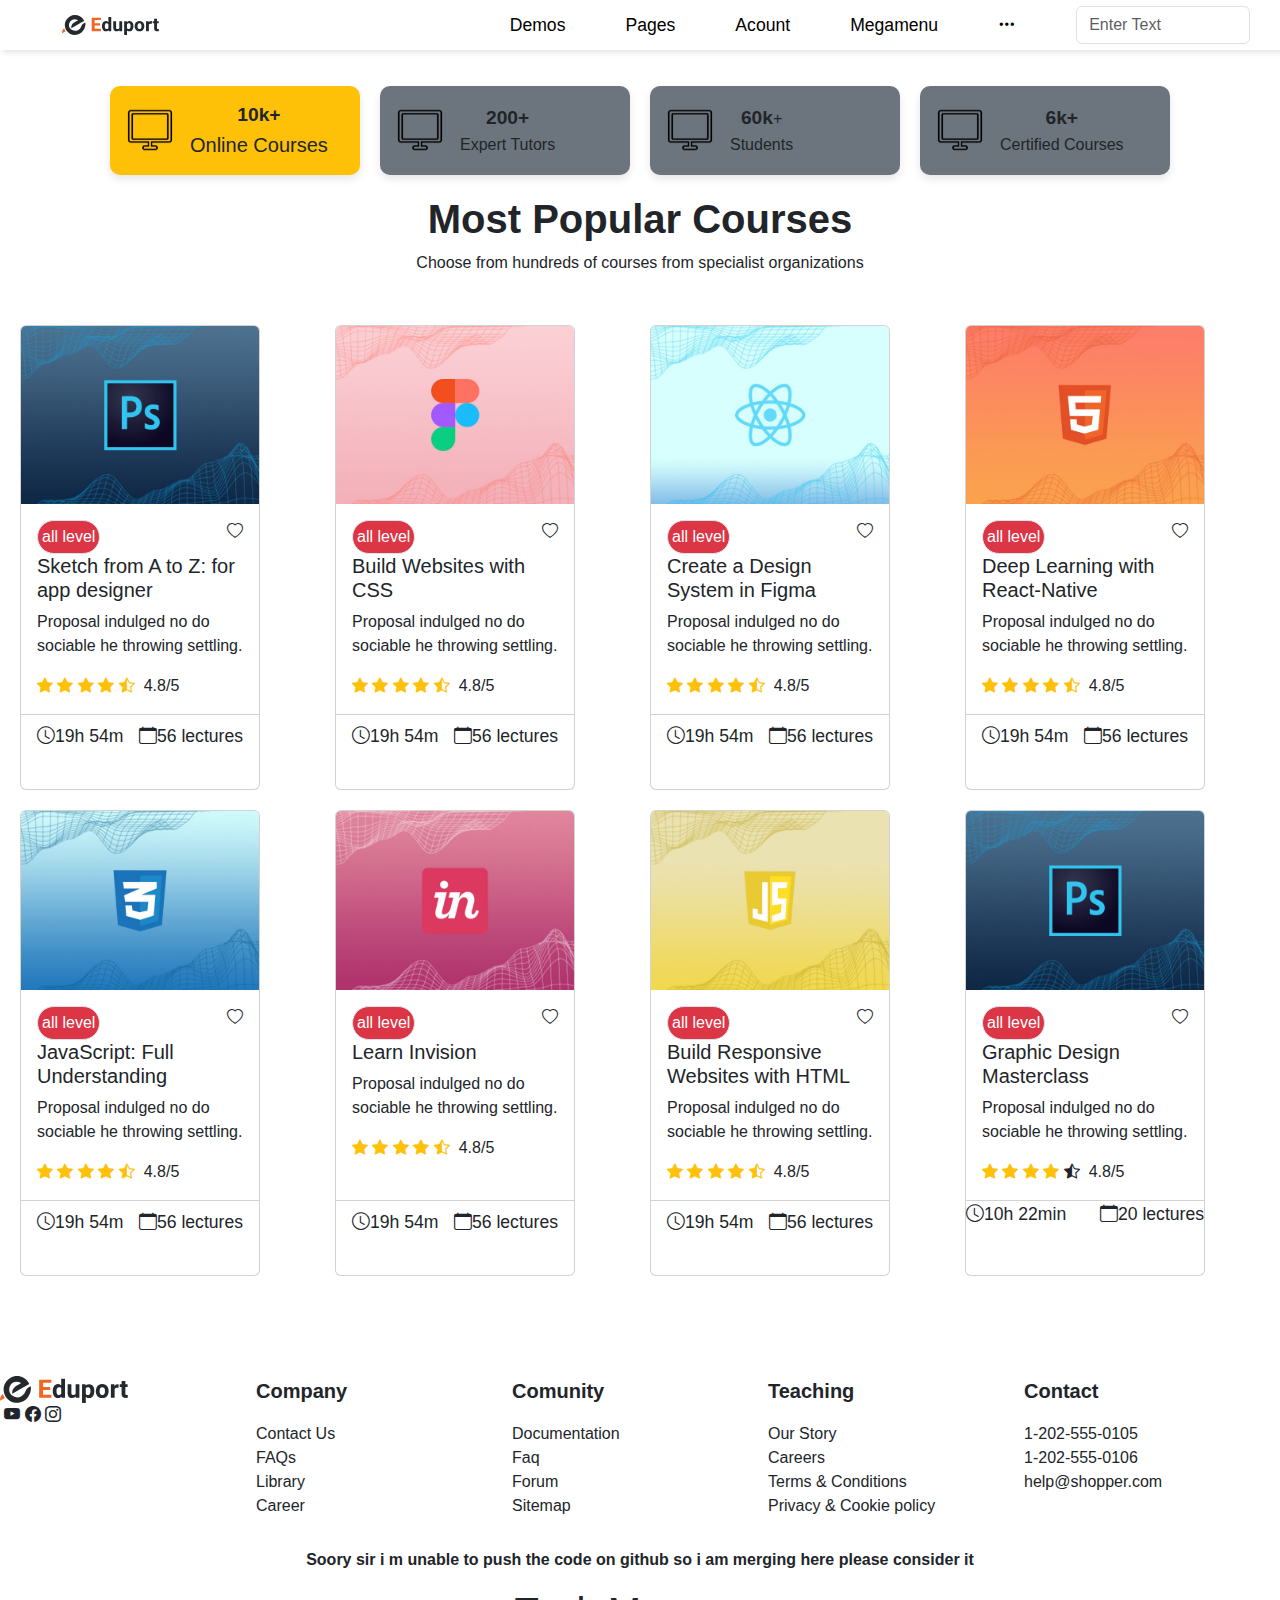
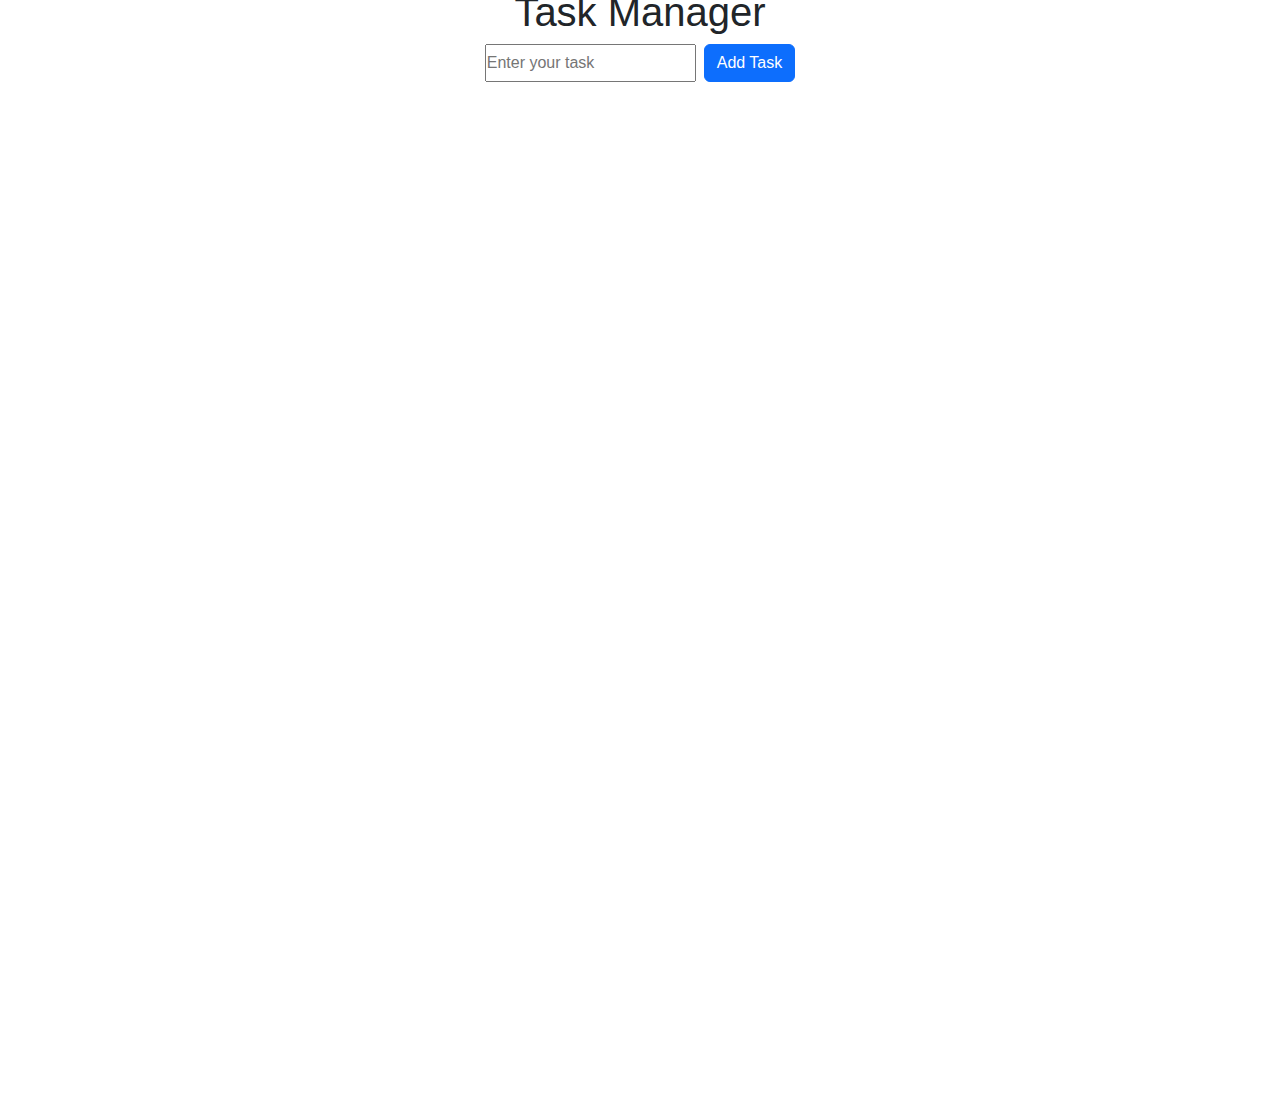
<file: index.html>
<!DOCTYPE html>
<html lang="en">
<head>
    <meta charset="UTF-8">
    <meta name="viewport" content="width=device-width, initial-scale=1.0">
    <title>Document</title>
    <link href="https://cdn.jsdelivr.net/npm/bootstrap@5.3.3/dist/css/bootstrap.min.css" rel="stylesheet">
    <link rel="stylesheet" href="https://cdn.jsdelivr.net/npm/bootstrap-icons@1.11.3/font/bootstrap-icons.min.css">
    <link rel="stylesheet" href="src/style/style1.css">
    <script src="https://cdn.jsdelivr.net/npm/bootstrap@5.3.3/dist/js/bootstrap.bundle.min.js" integrity="sha384-YvpcrYf0tY3lHB60NNkmXc5s9fDVZLESaAA55NDzOxhy9GkcIdslK1eN7N6jIeHz" crossorigin="anonymous"></script>
</head>
<body>
    <nav>
        <ul class="sidebar">
            <li onclick="siderbarHide()"><a href="#" class="bi bi-x-lg"></a></li>
            <li><a href="#">Amazon</a></li>
            <li><a href="#">Demos</a></li>
            <li><a href="#">Pages</a></li>
            <li><a href="#">Acount</a></li>
            <li><a href="#">Megamenu</a></li>
            <li><a href="#" class="bi bi-three-dots"></a></li>
            <li><a href="#"><input type="search" name="" id="" placeholder="Enter Text" class="form-control"></a></li>
        </ul>

        <ul>
            
            <li class="brand-name"><a href="#">
                <img src="public/image/logo.svg" alt="" class="w-25">
            </a></li>
            <li class="data"><a href="#">Demos</a></li>
            <li class="data"><a href="#">Pages</a></li>
            <li class="data"><a href="#">Acount</a></li>
            <li class="data"><a href="#">Megamenu</a></li>
            <li class="data"><a href="#" class="bi bi-three-dots"></a></li>
            <li class="data"><a href="#"><input type="search" name="" id="" placeholder="Enter Text" class="form-control"></a></li>
            <li onclick=sidebarMenu()><a href="#" class="bi bi-list"></a></li>
        </ul>
    </nav>

    <section class="article">

        <div class="bg-warning box">
             <div>
                <img src="public/image/free-computer-icon-956-thumb.png" alt="" >
             </div>
             <div>
                <strong>10k+</strong><br><span class="fs-5">Online Courses</span>
             </div>
        </div>
        
        
        <div class="bg-secondary box">
             <div>
                <img src="public/image/free-computer-icon-956-thumb.png" alt="" >
             </div>
             <div>
                <strong>200+</strong><br>Expert Tutors
             </div>
        </div>

        <div class="bg-secondary box">
             <div>
                <img src="public/image/free-computer-icon-956-thumb.png" alt="" >
             </div>
             <div>
                <strong>60k</strong>+<br>Students 
             </div>
        </div>

        <div class="bg-secondary box">
             <div>
                <img src="public/image/free-computer-icon-956-thumb.png" alt="" >
             </div>
             <div>
                <strong>6k+</strong><br>Certified Courses
             </div>
        </div>

    </section>

      <h1 class="text-center fw-bold">Most Popular Courses</h1>
      <div class="text-center">Choose from hundreds of courses from specialist organizations</div>

      <section class="carddata">
         <!-- 1 card -->

         <div class="card card1" style="width: 15rem; height: auto;">
            <img src="public/image/cardimg1.jpg" class="card-img-top" alt="...">
            <div class="card-body">
                  <div class=" d-flex justify-content-between ">
                        <div class=" bg-danger text-white border rounded-5 p-1 fs-6">
                              all level
                        </div>
                        <div class=" bi bi-heart align-items-end"></div>
                  </div>
              <h5 class="card-title">Sketch from A to Z: for app designer</h5>
              <p class="card-text">Proposal indulged no do sociable he throwing settling.</p>
              <div>
                  <span class=" bi bi-star-fill text-warning "></span>
                  <span class=" bi bi-star-fill text-warning"></span>
                  <span class=" bi bi-star-fill text-warning"></span>
                  <span class=" bi bi-star-fill text-warning"></span>
                  <span class=" bi  bi-star-half text-warning"></span>&nbsp; 4.8/5
              </div>
            </div>
            <ul class="list-group list-group-flush">
              <li class="list-group-item d-flex justify-content-between">
                  <span class=" bi bi-clock">19h 54m</span>
                  <span class=" bi bi-calendar">56 lectures</span>
            </li>
            </ul>
          </div>

<!-- 2nd  -->
<div class="card" style="width: 15rem; height: auto;">
    <img src="public/image/card3.jpg" class="card-img-top" alt="...">
    <div class="card-body">
          <div class=" d-flex justify-content-between ">
                <div class=" bg-danger text-white border rounded-5 p-1 fs-6">
                      all level
                </div>
                <div class=" bi bi-heart align-items-end"></div>
          </div>
      <h5 class="card-title">Build Websites with CSS</h5>
      <p class="card-text">Proposal indulged no do sociable he throwing settling.</p>
      <div>
          <span class=" bi bi-star-fill text-warning "></span>
          <span class=" bi bi-star-fill text-warning"></span>
          <span class=" bi bi-star-fill text-warning"></span>
          <span class=" bi bi-star-fill text-warning"></span>
          <span class=" bi  bi-star-half text-warning"></span>&nbsp; 4.8/5
      </div>
    </div>
    <ul class="list-group list-group-flush">
      <li class="list-group-item d-flex justify-content-between">
          <span class=" bi bi-clock">19h 54m</span>
          <span class=" bi bi-calendar">56 lectures</span>
    </li>
    </ul>
          </div>

<!-- 3rd -->

<div class="card" style="width: 15rem; height: auto;">
    <img src="public/image/card4.jpg" class="card-img-top" alt="...">
    <div class="card-body">
          <div class=" d-flex justify-content-between ">
                <div class=" bg-danger text-white border rounded-5 p-1 fs-6">
                      all level
                </div>
                <div class=" bi bi-heart align-items-end"></div>
          </div>
      <h5 class="card-title">Create a Design System in Figma</h5>
      <p class="card-text">Proposal indulged no do sociable he throwing settling.</p>
      <div>
          <span class=" bi bi-star-fill text-warning "></span>
          <span class=" bi bi-star-fill text-warning"></span>
          <span class=" bi bi-star-fill text-warning"></span>
          <span class=" bi bi-star-fill text-warning"></span>
          <span class=" bi  bi-star-half text-warning"></span>&nbsp; 4.8/5
      </div>
    </div>
    <ul class="list-group list-group-flush">
      <li class="list-group-item d-flex justify-content-between">
          <span class=" bi bi-clock">19h 54m</span>
          <span class=" bi bi-calendar">56 lectures</span>
    </li>
    </ul>
          </div>

<!-- 4th -->


<div class="card" style="width: 15rem; height: auto;">
    <img src="public/image/card5.jpg" class="card-img-top" alt="...">
    <div class="card-body">
          <div class=" d-flex justify-content-between ">
                <div class=" bg-danger text-white border rounded-5 p-1 fs-6">
                      all level
                </div>
                <div class=" bi bi-heart align-items-end"></div>
          </div>
      <h5 class="card-title">Deep Learning with React-Native</h5>
      <p class="card-text">Proposal indulged no do sociable he throwing settling.</p>
      <div>
          <span class=" bi bi-star-fill text-warning "></span>
          <span class=" bi bi-star-fill text-warning"></span>
          <span class=" bi bi-star-fill text-warning"></span>
          <span class=" bi bi-star-fill text-warning"></span>
          <span class=" bi  bi-star-half text-warning"></span>&nbsp; 4.8/5
      </div>
    </div>
    <ul class="list-group list-group-flush">
      <li class="list-group-item d-flex justify-content-between">
          <span class=" bi bi-clock">19h 54m</span>
          <span class=" bi bi-calendar">56 lectures</span>
    </li>
    </ul>
          </div>

<!-- 5th -->

<div class="card" style="width: 15rem; height: auto;">
    <img src="public/image/card6.jpg" class="card-img-top" alt="...">
    <div class="card-body">
          <div class=" d-flex justify-content-between ">
                <div class=" bg-danger text-white border rounded-5 p-1 fs-6">
                      all level
                </div>
                <div class=" bi bi-heart align-items-end"></div>
          </div>
      <h5 class="card-title">JavaScript: Full Understanding</h5>
      <p class="card-text">Proposal indulged no do sociable he throwing settling.</p>
      <div>
          <span class=" bi bi-star-fill text-warning "></span>
          <span class=" bi bi-star-fill text-warning"></span>
          <span class=" bi bi-star-fill text-warning"></span>
          <span class=" bi bi-star-fill text-warning"></span>
          <span class=" bi  bi-star-half text-warning"></span>&nbsp; 4.8/5
      </div>
    </div>
    <ul class="list-group list-group-flush">
      <li class="list-group-item d-flex justify-content-between">
          <span class=" bi bi-clock">19h 54m</span>
          <span class=" bi bi-calendar">56 lectures</span>
    </li>
    </ul>
          </div>

<!-- 6th -->

<div class="card" style="width: 15rem; height: auto;">
    <img src="public/image/card7.jpg" class="card-img-top" alt="...">
    <div class="card-body">
          <div class=" d-flex justify-content-between ">
                <div class=" bg-danger text-white border rounded-5 p-1 fs-6">
                      all level
                </div>
                <div class=" bi bi-heart align-items-end"></div>
          </div>
      <h5 class="card-title">Learn Invision</h5>
      <p class="card-text">Proposal indulged no do sociable he throwing settling.</p>
      <div>
          <span class=" bi bi-star-fill text-warning "></span>
          <span class=" bi bi-star-fill text-warning"></span>
          <span class=" bi bi-star-fill text-warning"></span>
          <span class=" bi bi-star-fill text-warning"></span>
          <span class=" bi  bi-star-half text-warning"></span>&nbsp; 4.8/5
      </div>
    </div>
    <ul class="list-group list-group-flush">
      <li class="list-group-item d-flex justify-content-between">
          <span class=" bi bi-clock">19h 54m</span>
          <span class=" bi bi-calendar">56 lectures</span>
    </li>
    </ul>
          </div>

<!-- 7th -->

<div class="card" style="width: 15rem; height: auto;">
    <img src="public/image/card9.jpg" class="card-img-top" alt="...">
    <div class="card-body">
          <div class=" d-flex justify-content-between ">
                <div class=" bg-danger text-white border rounded-5 p-1 fs-6">
                      all level
                </div>
                <div class=" bi bi-heart align-items-end"></div>
          </div>
      <h5 class="card-title">Build Responsive Websites with HTML</h5>
      <p class="card-text">Proposal indulged no do sociable he throwing settling.</p>
      <div>
          <span class=" bi bi-star-fill text-warning "></span>
          <span class=" bi bi-star-fill text-warning"></span>
          <span class=" bi bi-star-fill text-warning"></span>
          <span class=" bi bi-star-fill text-warning"></span>
          <span class=" bi  bi-star-half text-warning"></span>&nbsp; 4.8/5
      </div>
    </div>
    <ul class="list-group list-group-flush">
      <li class="list-group-item d-flex justify-content-between">
          <span class=" bi bi-clock">19h 54m</span>
          <span class=" bi bi-calendar">56 lectures</span>
    </li>
    </ul>
          </div>

<!-- 8th -->

<div class="card" style="width: 15rem; height: auto;">
    <img src="public/image/cardimg1.jpg" class="card-img-top" alt="...">
    <div class="card-body">
          <div class=" d-flex justify-content-between ">
                <div class=" bg-danger text-white border rounded-5 p-1 fs-6">
                      all level
                </div>
                <div class=" bi bi-heart align-items-end"></div>
          </div>
      <h5 class="card-title">Graphic Design Masterclass</h5>
      <p class="card-text">Proposal indulged no do sociable he throwing settling.</p>
      <div>
          <span class=" bi bi-star-fill text-warning "></span>
          <span class=" bi bi-star-fill text-warning"></span>
          <span class=" bi bi-star-fill text-warning"></span>
          <span class=" bi bi-star-fill text-warning"></span>
          <span class=" bi  bi-star-half"></span>&nbsp; 4.8/5
      </div>
    </div>
    <ul class="list-group list-group-flush">
      <li class=" d-flex justify-content-between">
          <span class=" bi bi-clock">10h 22min</span>
          <span class=" bi bi-calendar">20 lectures</span>
    </li>
    </ul>
          </div>
    
      </section>



      <footer>
        <div class="footer1">
            <div><img src="public/image/logo.svg" alt="" class="w-50"></div>
            <span class="bi bi-Facebook d-inline-block " ></span>
            <span class="bi bi-youtube  d-inline"></span>
            <span class="bi bi-facebook  d-inline"></span>
            <span class="bi bi-instagram  d-inline"></span>

        </div>


        <div>
            <div class="fw-bold fs-5 mb-3">Company</div>
            <span>Contact Us</span>
            <span>FAQs</span>
            <span>Library</span>
            <span>Career</span>
        </div>
       

        <div class="footer3">
            <div class="fw-bold fs-5 mb-3">Comunity</div>
            <span>Documentation</span>
            <span>Faq</span>
            <span>Forum</span>
            <span>Sitemap</span>
        </div>

        <div>
            <div class="fw-bold fs-5 mb-3">Teaching</div>
            <span>Our Story</span>
            <span>Careers</span>
            <span>Terms & Conditions</span>
            <span>Privacy & Cookie policy</span>
        </div>
       
        <div class="footerl">
            <div class="fw-bold fs-5 mb-3">Contact</div>
            <span>1-202-555-0105</span>
            <span>1-202-555-0106</span>
            <span>help@shopper.com</span>
        </div>
    </footer>
    <p class="d-flex justify-content-center fw-bold">Soory sir i m unable to push the code on github so i am merging here please consider it</p>
  <div class="d-flex justify-content-center ">
    <div class="text-center ">
        <h1>Task Manager</h1>
         <div class="d-flex justify-content-between ">
            <input type="text" id="txtTask"   placeholder="Enter your task" >
            <button class="btn btn-primary ms-2" onclick="addTask()">Add Task</button>
         </div>
  </div>
  </div>


  <script type="text/javascript">
    function addTask() {
          let task = document.getElementById("txtTask").value.trim();

          if (task === "") {
                alert("Please enter a task!");
                return;
          }

          let taskContainer = document.createElement("div");
          taskContainer.className = "d-flex justify-content-between align-items-center border p-2 mb-2";
          taskContainer.style.width = "24%";
          taskContainer.style.margin = "10px auto";

          let taskText = document.createElement("span");
          taskText.innerText = task;

          let deleteBtn = document.createElement("button");
          deleteBtn.className = "btn btn-danger btn-sm";
          deleteBtn.innerText = "Delete";
          deleteBtn.onclick = function () {
                taskContainer.remove();
          };

          taskContainer.appendChild(taskText);
          taskContainer.appendChild(deleteBtn);
          document.body.appendChild(taskContainer);

                  document.getElementById("txtTask").value = "";
    }
</script>


    

    


































































    <script>
        function sidebarMenu(){
            let showMenu=document.querySelector('.sidebar');
            showMenu.style.display='flex';
        }
        function siderbarHide(){
            let hideMenu=document.querySelector('.sidebar');
            hideMenu.style.display='none';
        }

    </script>
</body>
</html>
</file>
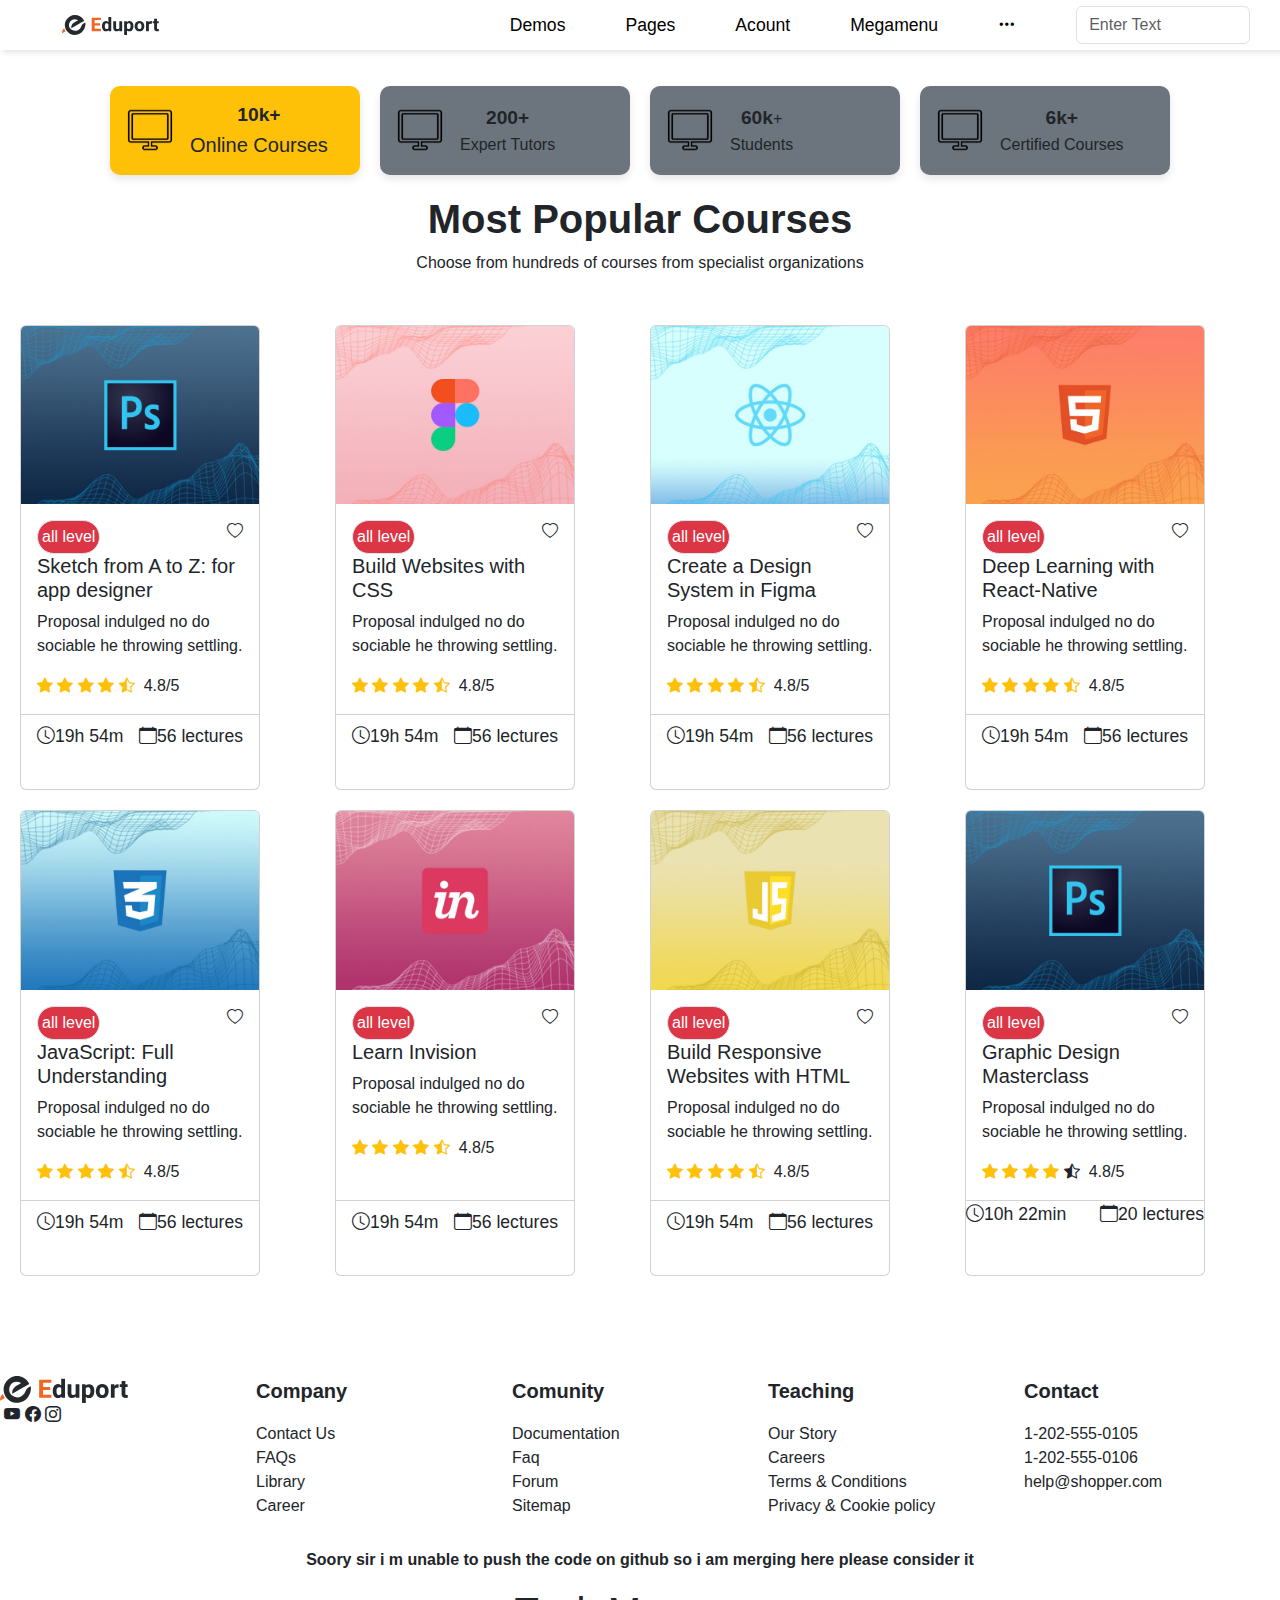
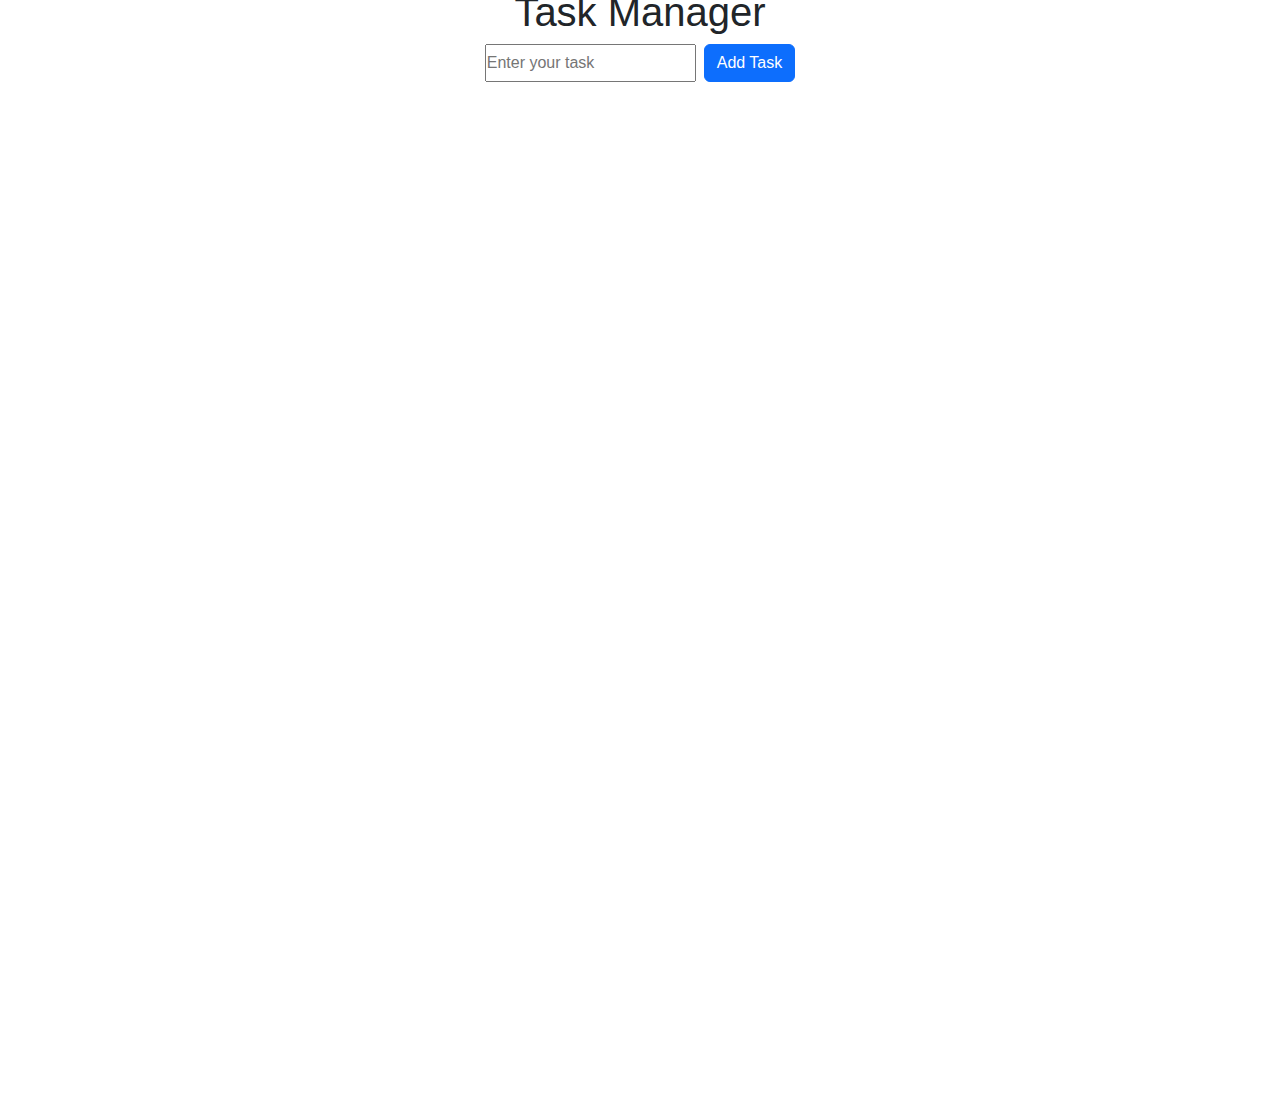
<file: index1.html>
<!DOCTYPE html>
<html lang="en">
<head>
    <meta charset="UTF-8">
    <meta name="viewport" content="width=device-width, initial-scale=1.0">
    <title>Document</title>
    <link href="https://cdn.jsdelivr.net/npm/bootstrap@5.3.3/dist/css/bootstrap.min.css" rel="stylesheet">
    <link rel="stylesheet" href="https://cdn.jsdelivr.net/npm/bootstrap-icons@1.11.3/font/bootstrap-icons.min.css">
    <link rel="stylesheet" href="src/style/style1.css">
    <script src="https://cdn.jsdelivr.net/npm/bootstrap@5.3.3/dist/js/bootstrap.bundle.min.js" integrity="sha384-YvpcrYf0tY3lHB60NNkmXc5s9fDVZLESaAA55NDzOxhy9GkcIdslK1eN7N6jIeHz" crossorigin="anonymous"></script>
</head>
<body>
    <nav>
        <ul class="sidebar">
            <li onclick="siderbarHide()"><a href="#" class="bi bi-x-lg"></a></li>
            <li><a href="#">Amazon</a></li>
            <li><a href="#">Demos</a></li>
            <li><a href="#">Pages</a></li>
            <li><a href="#">Acount</a></li>
            <li><a href="#">Megamenu</a></li>
            <li><a href="#" class="bi bi-three-dots"></a></li>
            <li><a href="#"><input type="search" name="" id="" placeholder="Enter Text" class="form-control"></a></li>
        </ul>

        <ul>
            
            <li class="brand-name"><a href="#">
                <img src="public/image/logo.svg" alt="" class="w-25">
            </a></li>
            <li class="data"><a href="#">Demos</a></li>
            <li class="data"><a href="#">Pages</a></li>
            <li class="data"><a href="#">Acount</a></li>
            <li class="data"><a href="#">Megamenu</a></li>
            <li class="data"><a href="#" class="bi bi-three-dots"></a></li>
            <li class="data"><a href="#"><input type="search" name="" id="" placeholder="Enter Text" class="form-control"></a></li>
            <li onclick=sidebarMenu()><a href="#" class="bi bi-list"></a></li>
        </ul>
    </nav>

    <section class="article">

        <div class="bg-warning box">
             <div>
                <img src="public/image/free-computer-icon-956-thumb.png" alt="" >
             </div>
             <div>
                <strong>10k+</strong><br><span class="fs-5">Online Courses</span>
             </div>
        </div>
        
        
        <div class="bg-secondary box">
             <div>
                <img src="public/image/free-computer-icon-956-thumb.png" alt="" >
             </div>
             <div>
                <strong>200+</strong><br>Expert Tutors
             </div>
        </div>

        <div class="bg-secondary box">
             <div>
                <img src="public/image/free-computer-icon-956-thumb.png" alt="" >
             </div>
             <div>
                <strong>60k</strong>+<br>Students 
             </div>
        </div>

        <div class="bg-secondary box">
             <div>
                <img src="public/image/free-computer-icon-956-thumb.png" alt="" >
             </div>
             <div>
                <strong>6k+</strong><br>Certified Courses
             </div>
        </div>

    </section>

      <h1 class="text-center fw-bold">Most Popular Courses</h1>
      <div class="text-center">Choose from hundreds of courses from specialist organizations</div>

      <section class="carddata">
         <!-- 1 card -->

         <div class="card card1" style="width: 15rem; height: auto;">
            <img src="public/image/cardimg1.jpg" class="card-img-top" alt="...">
            <div class="card-body">
                  <div class=" d-flex justify-content-between ">
                        <div class=" bg-danger text-white border rounded-5 p-1 fs-6">
                              all level
                        </div>
                        <div class=" bi bi-heart align-items-end"></div>
                  </div>
              <h5 class="card-title">Sketch from A to Z: for app designer</h5>
              <p class="card-text">Proposal indulged no do sociable he throwing settling.</p>
              <div>
                  <span class=" bi bi-star-fill text-warning "></span>
                  <span class=" bi bi-star-fill text-warning"></span>
                  <span class=" bi bi-star-fill text-warning"></span>
                  <span class=" bi bi-star-fill text-warning"></span>
                  <span class=" bi  bi-star-half text-warning"></span>&nbsp; 4.8/5
              </div>
            </div>
            <ul class="list-group list-group-flush">
              <li class="list-group-item d-flex justify-content-between">
                  <span class=" bi bi-clock">19h 54m</span>
                  <span class=" bi bi-calendar">56 lectures</span>
            </li>
            </ul>
          </div>

<!-- 2nd  -->
<div class="card" style="width: 15rem; height: auto;">
    <img src="public/image/card3.jpg" class="card-img-top" alt="...">
    <div class="card-body">
          <div class=" d-flex justify-content-between ">
                <div class=" bg-danger text-white border rounded-5 p-1 fs-6">
                      all level
                </div>
                <div class=" bi bi-heart align-items-end"></div>
          </div>
      <h5 class="card-title">Build Websites with CSS</h5>
      <p class="card-text">Proposal indulged no do sociable he throwing settling.</p>
      <div>
          <span class=" bi bi-star-fill text-warning "></span>
          <span class=" bi bi-star-fill text-warning"></span>
          <span class=" bi bi-star-fill text-warning"></span>
          <span class=" bi bi-star-fill text-warning"></span>
          <span class=" bi  bi-star-half text-warning"></span>&nbsp; 4.8/5
      </div>
    </div>
    <ul class="list-group list-group-flush">
      <li class="list-group-item d-flex justify-content-between">
          <span class=" bi bi-clock">19h 54m</span>
          <span class=" bi bi-calendar">56 lectures</span>
    </li>
    </ul>
          </div>

<!-- 3rd -->

<div class="card" style="width: 15rem; height: auto;">
    <img src="public/image/card4.jpg" class="card-img-top" alt="...">
    <div class="card-body">
          <div class=" d-flex justify-content-between ">
                <div class=" bg-danger text-white border rounded-5 p-1 fs-6">
                      all level
                </div>
                <div class=" bi bi-heart align-items-end"></div>
          </div>
      <h5 class="card-title">Create a Design System in Figma</h5>
      <p class="card-text">Proposal indulged no do sociable he throwing settling.</p>
      <div>
          <span class=" bi bi-star-fill text-warning "></span>
          <span class=" bi bi-star-fill text-warning"></span>
          <span class=" bi bi-star-fill text-warning"></span>
          <span class=" bi bi-star-fill text-warning"></span>
          <span class=" bi  bi-star-half text-warning"></span>&nbsp; 4.8/5
      </div>
    </div>
    <ul class="list-group list-group-flush">
      <li class="list-group-item d-flex justify-content-between">
          <span class=" bi bi-clock">19h 54m</span>
          <span class=" bi bi-calendar">56 lectures</span>
    </li>
    </ul>
          </div>

<!-- 4th -->


<div class="card" style="width: 15rem; height: auto;">
    <img src="public/image/card5.jpg" class="card-img-top" alt="...">
    <div class="card-body">
          <div class=" d-flex justify-content-between ">
                <div class=" bg-danger text-white border rounded-5 p-1 fs-6">
                      all level
                </div>
                <div class=" bi bi-heart align-items-end"></div>
          </div>
      <h5 class="card-title">Deep Learning with React-Native</h5>
      <p class="card-text">Proposal indulged no do sociable he throwing settling.</p>
      <div>
          <span class=" bi bi-star-fill text-warning "></span>
          <span class=" bi bi-star-fill text-warning"></span>
          <span class=" bi bi-star-fill text-warning"></span>
          <span class=" bi bi-star-fill text-warning"></span>
          <span class=" bi  bi-star-half text-warning"></span>&nbsp; 4.8/5
      </div>
    </div>
    <ul class="list-group list-group-flush">
      <li class="list-group-item d-flex justify-content-between">
          <span class=" bi bi-clock">19h 54m</span>
          <span class=" bi bi-calendar">56 lectures</span>
    </li>
    </ul>
          </div>

<!-- 5th -->

<div class="card" style="width: 15rem; height: auto;">
    <img src="public/image/card6.jpg" class="card-img-top" alt="...">
    <div class="card-body">
          <div class=" d-flex justify-content-between ">
                <div class=" bg-danger text-white border rounded-5 p-1 fs-6">
                      all level
                </div>
                <div class=" bi bi-heart align-items-end"></div>
          </div>
      <h5 class="card-title">JavaScript: Full Understanding</h5>
      <p class="card-text">Proposal indulged no do sociable he throwing settling.</p>
      <div>
          <span class=" bi bi-star-fill text-warning "></span>
          <span class=" bi bi-star-fill text-warning"></span>
          <span class=" bi bi-star-fill text-warning"></span>
          <span class=" bi bi-star-fill text-warning"></span>
          <span class=" bi  bi-star-half text-warning"></span>&nbsp; 4.8/5
      </div>
    </div>
    <ul class="list-group list-group-flush">
      <li class="list-group-item d-flex justify-content-between">
          <span class=" bi bi-clock">19h 54m</span>
          <span class=" bi bi-calendar">56 lectures</span>
    </li>
    </ul>
          </div>

<!-- 6th -->

<div class="card" style="width: 15rem; height: auto;">
    <img src="public/image/card7.jpg" class="card-img-top" alt="...">
    <div class="card-body">
          <div class=" d-flex justify-content-between ">
                <div class=" bg-danger text-white border rounded-5 p-1 fs-6">
                      all level
                </div>
                <div class=" bi bi-heart align-items-end"></div>
          </div>
      <h5 class="card-title">Learn Invision</h5>
      <p class="card-text">Proposal indulged no do sociable he throwing settling.</p>
      <div>
          <span class=" bi bi-star-fill text-warning "></span>
          <span class=" bi bi-star-fill text-warning"></span>
          <span class=" bi bi-star-fill text-warning"></span>
          <span class=" bi bi-star-fill text-warning"></span>
          <span class=" bi  bi-star-half text-warning"></span>&nbsp; 4.8/5
      </div>
    </div>
    <ul class="list-group list-group-flush">
      <li class="list-group-item d-flex justify-content-between">
          <span class=" bi bi-clock">19h 54m</span>
          <span class=" bi bi-calendar">56 lectures</span>
    </li>
    </ul>
          </div>

<!-- 7th -->

<div class="card" style="width: 15rem; height: auto;">
    <img src="public/image/card9.jpg" class="card-img-top" alt="...">
    <div class="card-body">
          <div class=" d-flex justify-content-between ">
                <div class=" bg-danger text-white border rounded-5 p-1 fs-6">
                      all level
                </div>
                <div class=" bi bi-heart align-items-end"></div>
          </div>
      <h5 class="card-title">Build Responsive Websites with HTML</h5>
      <p class="card-text">Proposal indulged no do sociable he throwing settling.</p>
      <div>
          <span class=" bi bi-star-fill text-warning "></span>
          <span class=" bi bi-star-fill text-warning"></span>
          <span class=" bi bi-star-fill text-warning"></span>
          <span class=" bi bi-star-fill text-warning"></span>
          <span class=" bi  bi-star-half text-warning"></span>&nbsp; 4.8/5
      </div>
    </div>
    <ul class="list-group list-group-flush">
      <li class="list-group-item d-flex justify-content-between">
          <span class=" bi bi-clock">19h 54m</span>
          <span class=" bi bi-calendar">56 lectures</span>
    </li>
    </ul>
          </div>

<!-- 8th -->

<div class="card" style="width: 15rem; height: auto;">
    <img src="public/image/cardimg1.jpg" class="card-img-top" alt="...">
    <div class="card-body">
          <div class=" d-flex justify-content-between ">
                <div class=" bg-danger text-white border rounded-5 p-1 fs-6">
                      all level
                </div>
                <div class=" bi bi-heart align-items-end"></div>
          </div>
      <h5 class="card-title">Graphic Design Masterclass</h5>
      <p class="card-text">Proposal indulged no do sociable he throwing settling.</p>
      <div>
          <span class=" bi bi-star-fill text-warning "></span>
          <span class=" bi bi-star-fill text-warning"></span>
          <span class=" bi bi-star-fill text-warning"></span>
          <span class=" bi bi-star-fill text-warning"></span>
          <span class=" bi  bi-star-half"></span>&nbsp; 4.8/5
      </div>
    </div>
    <ul class="list-group list-group-flush">
      <li class=" d-flex justify-content-between">
          <span class=" bi bi-clock">10h 22min</span>
          <span class=" bi bi-calendar">20 lectures</span>
    </li>
    </ul>
          </div>
    
      </section>



      <footer>
        <div class="footer1">
            <div><img src="public/image/logo.svg" alt="" class="w-50"></div>
            <span class="bi bi-Facebook d-inline-block " ></span>
            <span class="bi bi-youtube  d-inline"></span>
            <span class="bi bi-facebook  d-inline"></span>
            <span class="bi bi-instagram  d-inline"></span>

        </div>


        <div>
            <div class="fw-bold fs-5 mb-3">Company</div>
            <span>Contact Us</span>
            <span>FAQs</span>
            <span>Library</span>
            <span>Career</span>
        </div>
       

        <div class="footer3">
            <div class="fw-bold fs-5 mb-3">Comunity</div>
            <span>Documentation</span>
            <span>Faq</span>
            <span>Forum</span>
            <span>Sitemap</span>
        </div>

        <div>
            <div class="fw-bold fs-5 mb-3">Teaching</div>
            <span>Our Story</span>
            <span>Careers</span>
            <span>Terms & Conditions</span>
            <span>Privacy & Cookie policy</span>
        </div>
       
        <div class="footerl">
            <div class="fw-bold fs-5 mb-3">Contact</div>
            <span>1-202-555-0105</span>
            <span>1-202-555-0106</span>
            <span>help@shopper.com</span>
        </div>
    </footer>
    <p class="d-flex justify-content-center fw-bold">Soory sir i m unable to push the code on github so i am merging here please consider it</p>
  <div class="d-flex justify-content-center ">
    <div class="text-center ">
        <h1>Task Manager</h1>
         <div class="d-flex justify-content-between ">
            <input type="text" id="txtTask"   placeholder="Enter your task" >
            <button class="btn btn-primary ms-2" onclick="addTask()">Add Task</button>
         </div>
  </div>
  </div>


  <script type="text/javascript">
    function addTask() {
          let task = document.getElementById("txtTask").value.trim();

          if (task === "") {
                alert("Please enter a task!");
                return;
          }

          let taskContainer = document.createElement("div");
          taskContainer.className = "d-flex justify-content-between align-items-center border p-2 mb-2";
          taskContainer.style.width = "24%";
          taskContainer.style.margin = "10px auto";

          let taskText = document.createElement("span");
          taskText.innerText = task;

          let deleteBtn = document.createElement("button");
          deleteBtn.className = "btn btn-danger btn-sm";
          deleteBtn.innerText = "Delete";
          deleteBtn.onclick = function () {
                taskContainer.remove();
          };

          taskContainer.appendChild(taskText);
          taskContainer.appendChild(deleteBtn);
          document.body.appendChild(taskContainer);

                  document.getElementById("txtTask").value = "";
    }
</script>


    

    


































































    <script>
        function sidebarMenu(){
            let showMenu=document.querySelector('.sidebar');
            showMenu.style.display='flex';
        }
        function siderbarHide(){
            let hideMenu=document.querySelector('.sidebar');
            hideMenu.style.display='none';
        }

    </script>
</body>
</html>
</file>
<file: src/style/style1.css>
*{
    margin: 0;
    padding: 0;
}
nav{
    
    background-color: rgb(255, 255, 255);
    box-shadow: 3px 3px 5px rgba(0, 0, 0, 0.1);

   
    
}
body{
    
    min-height: 300vh;
    font-family: 'Segoe UI', Tahoma, Geneva, Verdana, sans-serif;

}
nav ul{
    display: flex;
    justify-content: flex-end;
    align-items: center;
    width: 100%;
    

}
li {
    list-style-type: none;
    height: 50px;
    font-size: 1.1rem;
    
}
li a{
    text-decoration: none;
    height: 100%;
    padding: 0 30px;
    display: flex;
    align-items: center;
    color: black;

}

.bi-list{
    display: none;
}    
    


.brand-name{
    margin-right: auto;
}
nav li:hover{
    background-color: #f0f0f0;
   
}
.sidebar{
    position: fixed;
    right: 0;
    top: 0;
    height: 100vh;
    display: none;
    flex-direction: column;
    align-items: flex-start;
    justify-content: flex-start;
    width: 250px;
    background-color: rgba(255, 255, 255, 0.434);
    z-index: 999;
    box-shadow: -10px 0 10px rgba(0, 0, 0, 0.1);
    backdrop-filter: blur(10px);
    


}
.sidebar li{
    width: 100%;
}
.sidebar a{
    width: 100%;
}

.bi-x-lg:hover{
    background-color:rgb(171, 169, 169);
}

.article {
    display: flex;
    justify-content: center;
    gap: 20px;
    flex-wrap: wrap; /* Wrap items on small screens */
    padding: 20px;
}

.box {
    
    display: flex;
    align-items: center;
    gap: 15px;
    padding: 15px;
    border-radius: 10px;
    box-shadow: 0px 4px 8px rgba(0, 0, 0, 0.1);
    width: 250px;
    text-align: center;
}

.box img {
    width: 50px;
    height: auto;
}

.box strong {
    font-size: 1.2rem;
}
.carddata{
    display: grid;
    grid-template-columns: repeat(auto-fit, minmax(250px, 1fr));
    gap: 20px;
    justify-content: center;
    margin-top: 30px;
    padding: 20px;
}
footer{
   
    font-family: arial;
    
    display: grid;
    grid-template-columns: 2.4fr 2.4fr 2.4fr 2.4fr 2.4fr;
    margin-top: 80px;
    margin-bottom: 30px;
}

footer span{
    display: block;
}



@media screen and (orientation: portrait){
    .bi-list{
        display: flex;
    }
    .data{
        display: none;
    }
    .box{
        width: 100%;
        display: flex;
        justify-content: space-around;
    }
    .carddata{
        grid-template-columns: repeat(auto-fit, minmax(250px, 1fr)); /* Adjust grid */
        justify-content: center; /* Ensures centering */
        align-items: center;
        display: flex; /* Flex to center items */
        flex-wrap: wrap;
       
       
    }
    
    .card1{
        margin-left: 0px;
    }
    footer{
        grid-template-columns: 1fr 1fr;
        
    }
    .footer1{
        margin-left: 30px;
    }
    .footer3{
        margin-left: 30px;
    }
    .footerl{
        margin-left: 30px;
        margin-top: 20px;
    }
}
</file>
